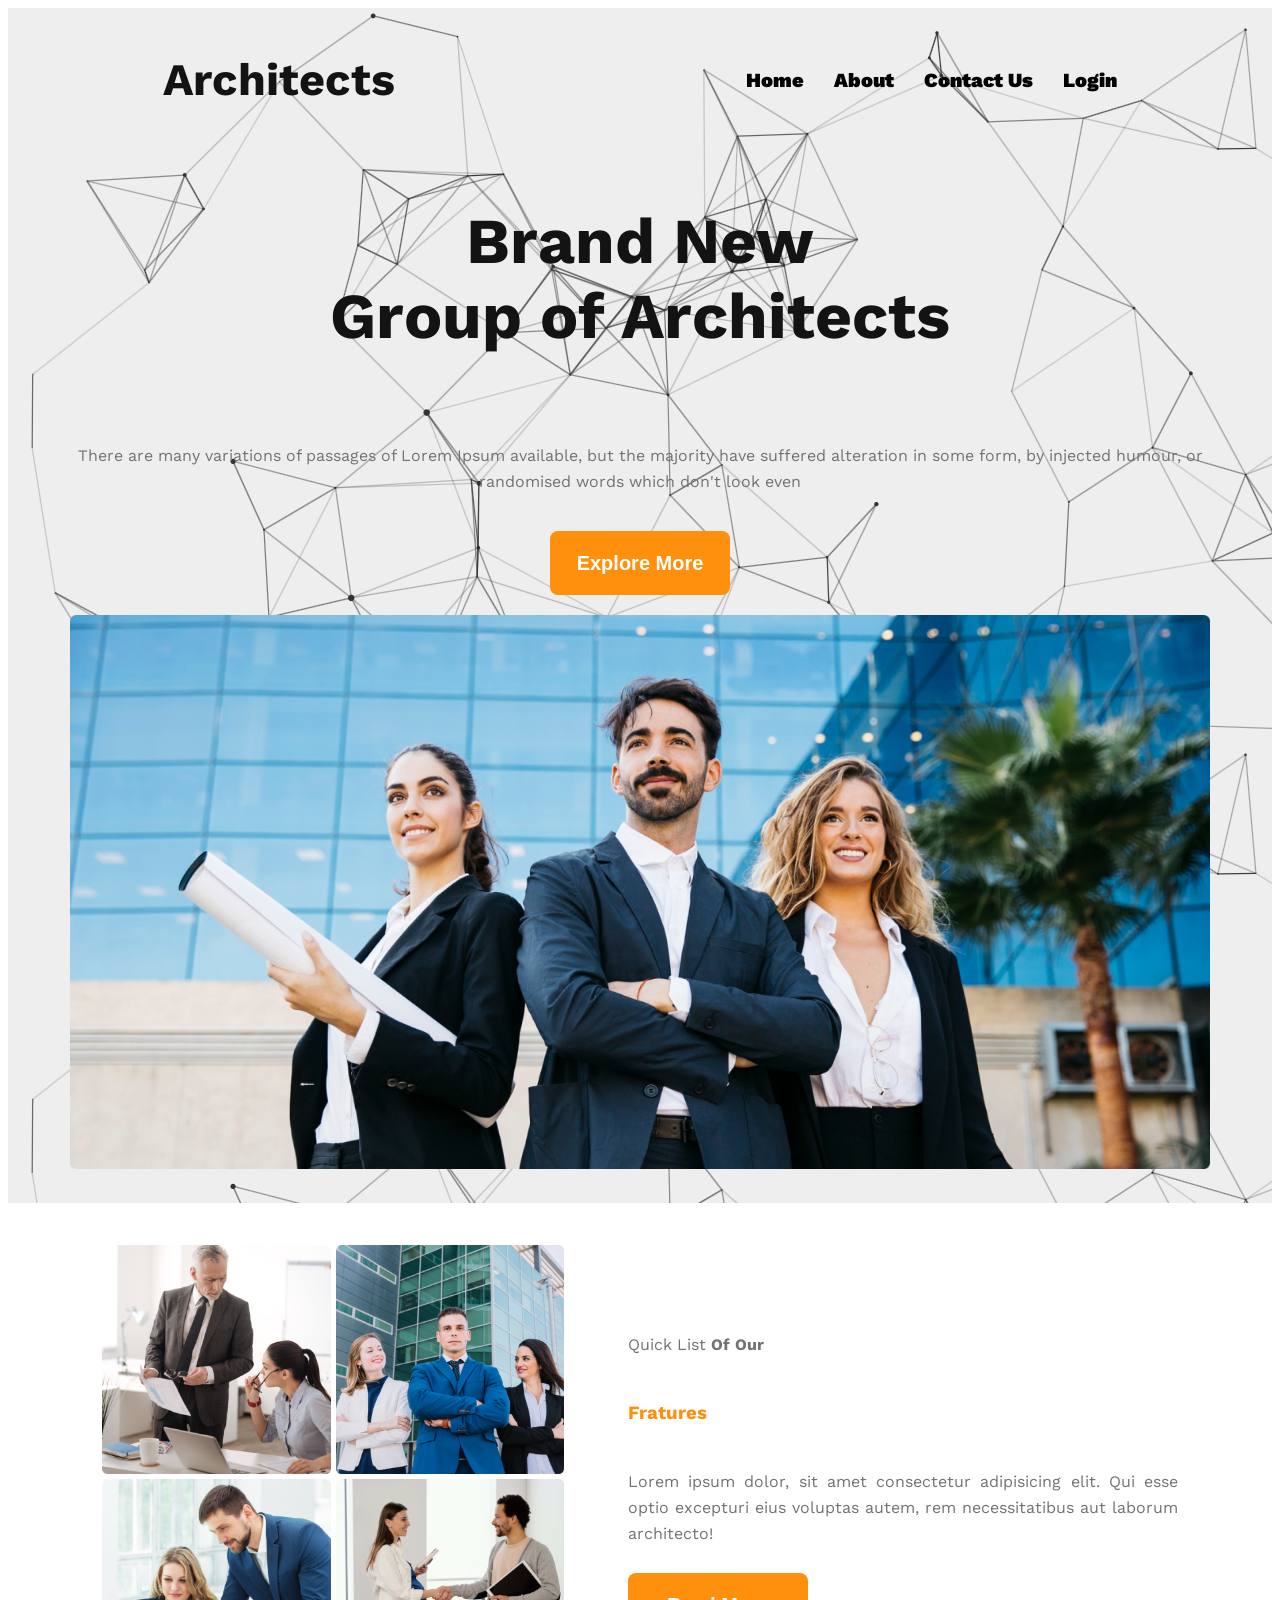
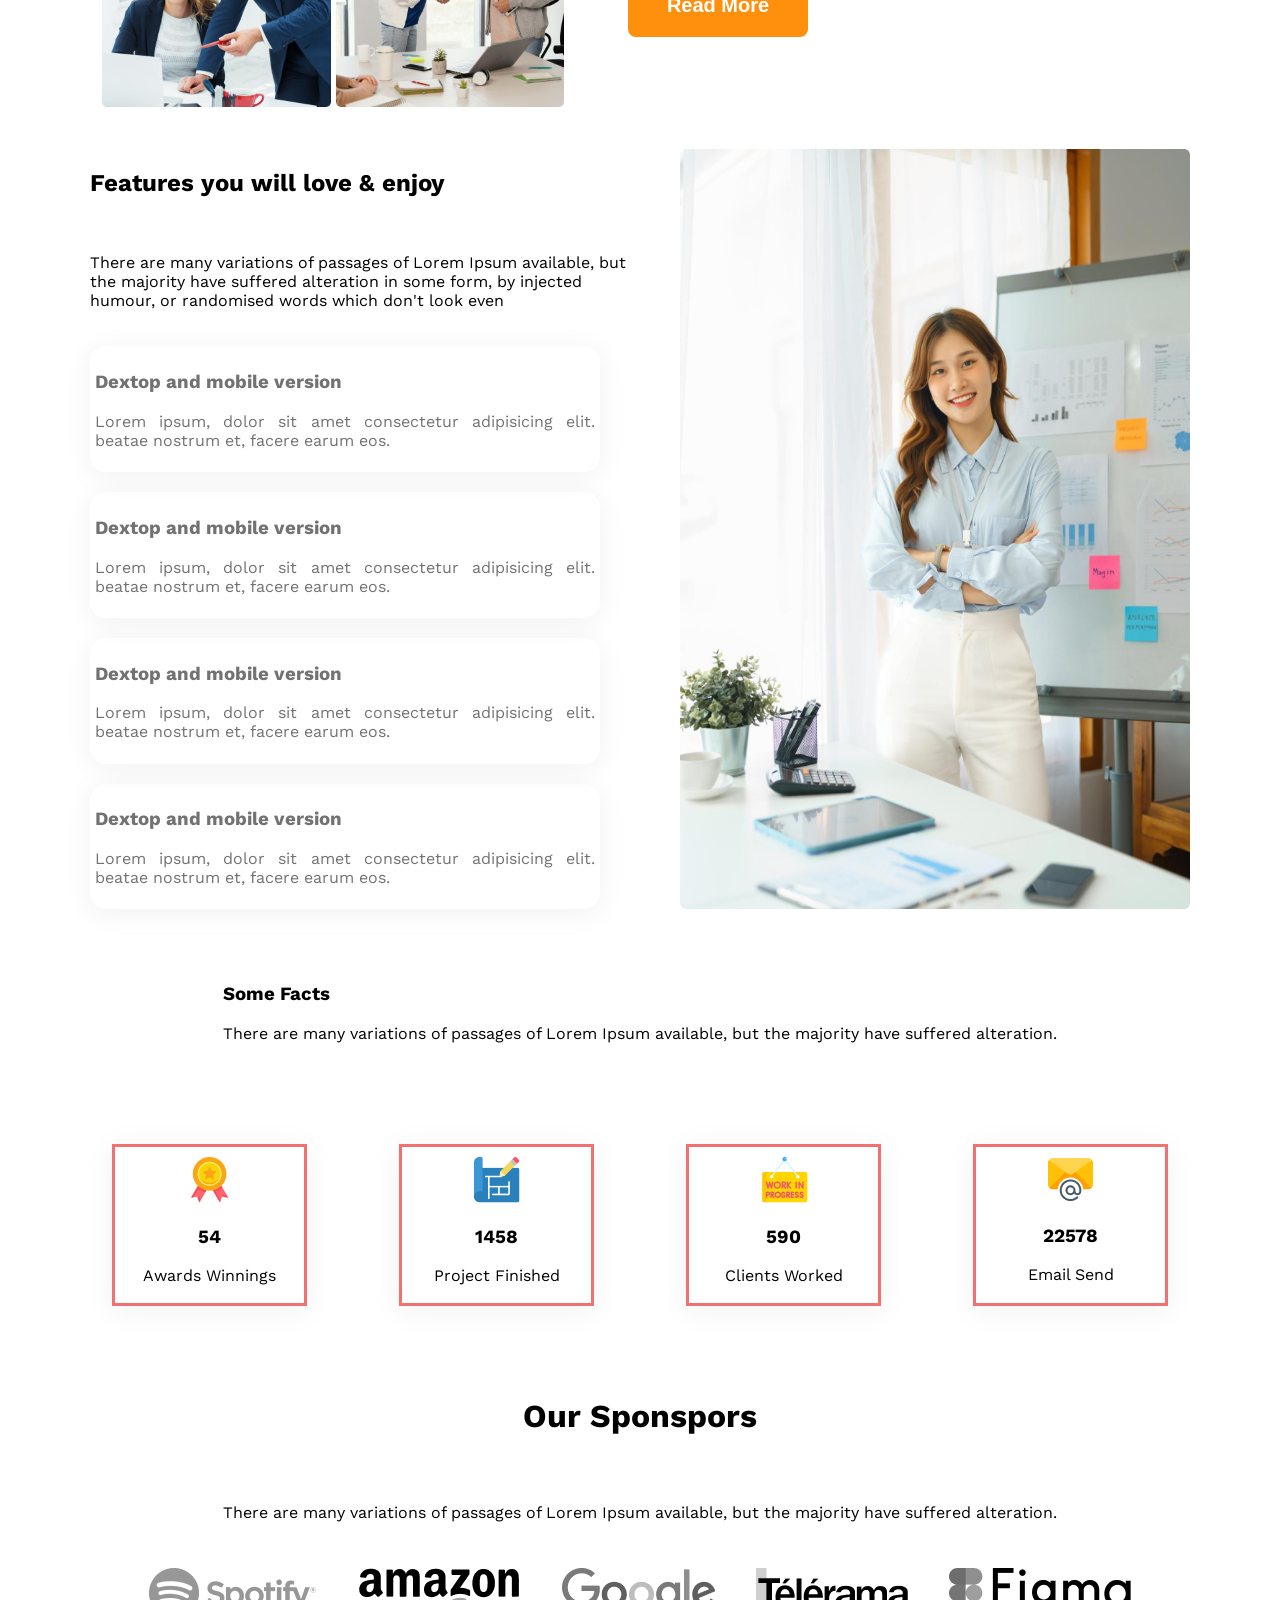
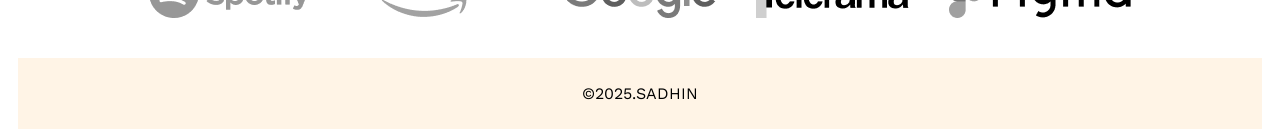
<file: index.html>
<!DOCTYPE html>
<html lang="en">
<head>
    <meta charset="UTF-8">
    <meta name="viewport" content="width=device-width, initial-scale=1.0">
    <title>Architects</title>
    <link rel="stylesheet" href="style/styles.css">
</head>
<body>
    <header class="color-tt">
        <nav>
            <h3>Architects</h3>
            <ul>
                <li><a href="">Home</a></li>
                <li><a href="">About</a></li>
                <li><a href="">Contact Us</a></li>
                <li><a href="">Login</a></li>
            </ul>
        </nav>  

            <div class="banner-container">
                <h2>Brand New <br>
                Group of Architects 
                </h2>
                <p>There are many variations of passages of Lorem Ipsum available,
                     but the majority have suffered alteration in some form, by injected humour,
                      or randomised words which don't look even   
                </p>
                <div>
                    <button class="btn-section">Explore More</button>
                </div>
                <div class="banner-image">
                    <img src="images/banner.png" alt="">
                </div>
            </div>

    </header>
    <main>
        <section class="list-of-features">
            <div class="list-of-features-img">
                <img src="images/team1.png" alt="">
                <img src="images/team2.png" alt="">
                <img src="images/team3.png" alt="">
                <img src="images/team4.png" alt="">
            </div>
            <div class="list-of-features-Article">
                <p>Quick List <strong>Of Our</strong></p>
                <h3 class="color-Feature" >Fratures</h3>
                <p>Lorem ipsum dolor, sit amet consectetur adipisicing elit. Qui esse optio excepturi eius voluptas autem,
                     rem necessitatibus aut laborum architecto!</p>
                <button class="btn-section" >Read More</button>
            </div>
        </section>
        
        <section class="loving-featre">
            <div class="loving-article">
                <h1>Features you will love & enjoy</h1>
                <p>There are many variations of passages of Lorem Ipsum available,
                     but the majority have suffered alteration in some form, by injected humour,
                     or randomised words which don't look even
                    </p>

                    <div class="loving-card">
                        <h3>Dextop and mobile version</h3>
                        <p>Lorem ipsum, dolor sit amet consectetur adipisicing elit. 
                             beatae nostrum et, facere earum eos.</p>
                    </div>
                    <div class="loving-card">
                        <h3>Dextop and mobile version</h3>
                        <p>Lorem ipsum, dolor sit amet consectetur adipisicing elit. 
                             beatae nostrum et, facere earum eos.</p>
                    </div>
                    <div class="loving-card">
                        <h3>Dextop and mobile version</h3>
                        <p>Lorem ipsum, dolor sit amet consectetur adipisicing elit. 
                             beatae nostrum et, facere earum eos.</p>
                    </div>
                    <div class="loving-card">
                        <h3>Dextop and mobile version</h3>
                        <p>Lorem ipsum, dolor sit amet consectetur adipisicing elit. 
                             beatae nostrum et, facere earum eos.</p>
                    </div>
            </div>
           <div class="loving-image">
            <img src="images/architect.png" alt="">
           </div>
        </section>
        <section class="sosme-facts-container">
            <div class="some-facts">
                <h3>Some Facts</h3>
                <p>There are many variations of passages of Lorem Ipsum available, but the majority have suffered alteration.</p>
            </div>
            
                <div class="some-fats-ccadr">
                    <img src="images/icons/ribon.png" alt="">
                    <h3>54</h3>
                    <p>Awards Winnings</p>
                </div>
                <div class="some-fats-ccadr">
                    <img src="images/icons/projects.png" alt="">
                    <h3>1458</h3>
                    <p>Project Finished</p>
                </div>
                <div class="some-fats-ccadr">
                    <img src="images/icons/customers.png" alt="">
                    <h3>590</h3>
                    <p>Clients Worked</p>
                </div>
                <div class="some-fats-ccadr">
                    <img src="images/icons/email.png" alt="">
                    <h3>22578</h3>
                    <p>Email Send</p>
                </div>
        </section>
        <div class="Our-Sponspors">
            <h1>Our Sponspors</h1>
            <p>
                There are many variations of passages of Lorem Ipsum available, but the majority have suffered alteration.

            </p>
             <div class="Our-Sponspors-company">
                <img src="images/sponsors/spotify.png" alt="">
                <img src="images/sponsors/amazon.png" alt="">
                <img src="images/sponsors/google.png" alt="">
                <img src="images/sponsors/telerama.png" alt="">
                <img src="images/sponsors/figma.png" alt="">
             </div>
        </div>
    </main>
    <footer>
        <p>&COPY;2025.SADHIN</p>
    </footer>
</body>
</html>
</file>
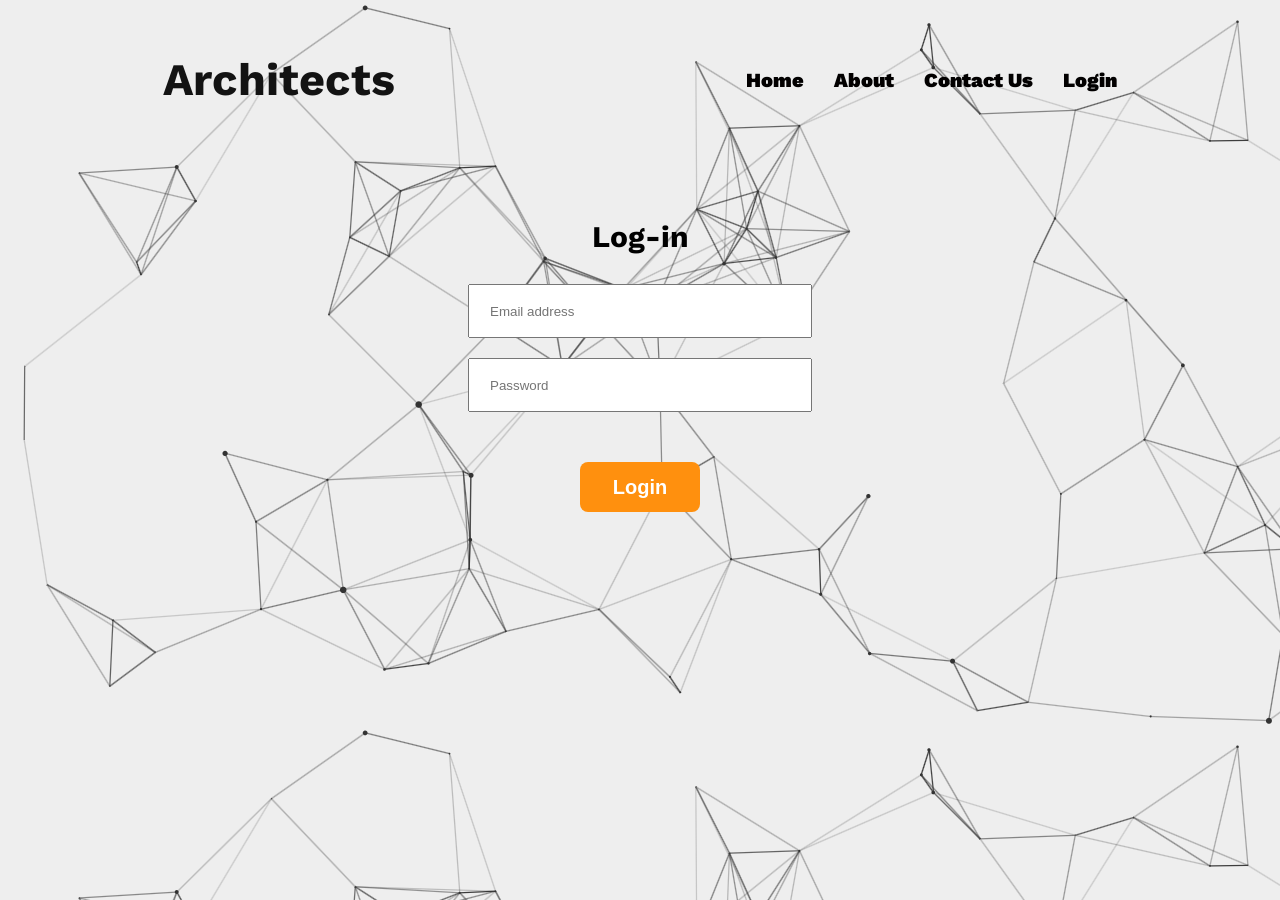
<file: login.html>
<!DOCTYPE html>
<html lang="en">
<head>
    <meta charset="UTF-8">
    <meta name="viewport" content="width=device-width, initial-scale=1.0">
    <title>Login-form</title>
    <link rel="stylesheet" href="style/styles.css">
    <style>
    .login-btn-section{
        top: 30px;
        position: relative;    
    width: 120px;
    height: 50px;
    border-radius: 8px;
    background: rgb(255, 144, 14);
    color: rgb(255, 255, 255);
    font-size: 20px;
    font-weight: 600;
    border: none;
 }
       .a-page{
        display: flex;
        justify-content:space-between;
        gap: 0px;
       }
       .header-loging-and-sign-up{
       
        display: flex;
        position: relative;
        gap: 25px;
       
        justify-content:space-between;
        align-items: center;
       }
     .box{
        width: 800px;
        height: 500px;
        border: solid black;
        border-radius: 16px;
        position: relative;
        bottom: 12px;
        
        /* background-color: rgba(194, 196, 195, 0.152); */
        flex-wrap: wrap;
        border: none;
     }
    form{
        
        display: flex;
        flex-direction: column;
        justify-content: center;
        position: relative;
        top: 10%;
        align-items: center;
        
       
    }
    main{
       
        display: flex;
        justify-content: space-around;
        align-items: center;
      
        
        /* padding: 35px; */
        /* flex-direction: row-reverse; */
       }
       .a-page{
        display: flex;
        gap: 30px;
        
    }
    
    #email{
        height: 10px;
        width: 300px;
        padding: 20px;
        /* border-radius: 18px; */
        margin-bottom: 20px;
      
    }
    #password{
        height: 10px;
        width: 300px;
        padding: 20px;
        /* border-radius: 18px; */
        margin-bottom: 20px;
    }
   
  form #email:hover{
    background-color: aqua;
  }
  form #password:hover{
    background-color: aqua;
  }
  form #conform-password:hover{
    background-color: aqua;
  }
  form h3{
    font-size:30px;
    display: flex;
    flex-wrap: wrap;
  }
  
    @media screen and (max-width:576px){
        main {
    display: flex;
    max-width: 1140px;
    margin: 0 auto;
}
    }
    
    </style>
</head>
<body class="color-tt">
   <header>
    <nav>
        <h3>Architects</h3>
        <ul>
            <li><a href="indx.html">Home</a></li>
            <li><a href="">About</a></li>
            <li><a href="">Contact Us</a></li>
            <li><a href="login.html">Login</a></li>
        </ul>
    </nav
   </header>
   <main>
    <section class=" box login-page">
       <form>
        <h3>Log-in</h3>
           
            <input placeholder="Email address" type="email" name="" id="email">
            <input placeholder="Password" type="password" name="" id="password">
           
            <button class="login-btn-section">Login</button>
           
       </form> 
    </section>
   </main>
</body>
</html>
</file>
<file: style/styles.css>
@import url('https://fonts.googleapis.com/css2?family=Azeret+Mono:ital,wght@0,100..900;1,100..900&family=Merriweather+Sans:ital,wght@0,300..800;1,300..800&family=Open+Sans:ital,wght@0,300..800;1,300..800&family=Work+Sans:ital,wght@0,100..900;1,100..900&display=swap');
.no{
    display: none;
}
body{
    /* max-width: 1140px;
    border: 2px red solid;
    margin: 0 auto; */
    font-family: Work sans;
}
.color-Feature{
    color: rgb(255, 144, 14);
}
.color-tt{
    background-image: url(/images/cool-background\ \(1\).png);

}
 /* Button section */
 .btn-section{
    width: 180px;
    height: 64px;
    border-radius: 8px;
    background: rgb(255, 144, 14);
    color: rgb(255, 255, 255);
    font-size: 20px;
    font-weight: 600;
    border: none;
 }
 .btn-section:hover{
    background-color: black;
 }
 /* Header nav */
nav{
    max-width: 100%;
    display: flex;
    align-items: center;
    justify-content: space-around;
}
nav ul{
    display: flex;
    gap: 30px;
    list-style: none;
}
nav h3{
    color: rgb(19, 19, 19);
font-size: 45px;
font-weight: 700;
}
nav a{
    text-decoration: none;
    color: rgb(2, 0, 0);
    font-size: 20px;
    font-weight: 900;
}
/* banner-containerb */
.banner-container{
  text-align: center;
  display: flex;
  flex-direction: column;
  gap: 20px;
  max-width: 1140px;
  margin: 0 auto;
}
.banner-container h2{
    color: rgb(19, 19, 19);
    font-size: 64px;
    font-weight: 700;
    line-height: 75px;
}
.banner-container p{
    color: rgb(114, 114, 114);

    font-size: 16px;
    font-weight: 400;
    line-height: 26px;
}
.banner-image{
    max-width: 1140px;
    margin: 0 auto;
    
    
}
.banner-image img{
    width: 100%;
    padding-bottom:30px;
}
/* main */
main{
    max-width:1140px;
    margin:0 auto;
    /* border: black solid 1px; */
    
}
/* list-of-features */
.list-of-features{
    max-width: 1140px;
    margin: 0 auto;
    display: flex;
    justify-content:space-between;
    position: relative;
    top:10px;
    bottom: 20px;
}
.list-of-features-img{
    display:grid;
    grid-template-columns: repeat(2, 1fr);
    max-width:550px;
    max-height: 570px;
    padding:2em;
    gap:5px;
}
.list-of-features-img img{
    width: 100%;
}
.list-of-features-Article{
    max-width: 550px;
    max-height: 570px;
    padding:2em;
    display: flex;
    flex-direction: column;
    justify-content: center;
    gap: 10px;
    text-align: justify;
    
}
.list-of-features-Article p{
    color: rgb(114, 114, 114);

    font-size: 16px;
    font-weight: 400;
    line-height: 26px;
}
/* Loving feature */
.loving-featre{
  display: flex;
  justify-content: space-between;
  max-width:1140px;
  max-height: 800px;
  margin: 0 auto;
  /* border: 1px black solid; */
}
.loving-article{
    display: flex;
    flex-direction: column;
    gap: 20px;
    padding: 20px;
    max-width:550px;
    /* max-height:100%; */
    /* border: 1px red solid; */
}
.loving-image{
    padding: 20px;
    max-width:550px;
    /* max-height: 100%; */
    /* border: 1px red solid; */
}
.loving-image img{
    width: 100%;
    height:100%;
}
.loving-card{
    border-radius: 16px;
    height: 130px;
    max-width: 500px;
    padding: 5px;
    color: rgb(114, 114, 114);
    box-shadow: 0 4px 30px rgba(0, 0, 0, 0.06);
    align-content: center;
    /* margin: 0 auto; */
    text-align: justify;
}
/* sosme-facts */
.sosme-facts-container{
    max-width: 1140px;
    max-height: 100%;
    margin: 0 auto;
    /* border: black 1px solid; */
    display: flex;
    flex-wrap: wrap;
    gap: 50px;
    justify-content: space-evenly;
   
}
.some-facts{
    text-align: left;
    padding: 5px;
    /* border: 2px rgb(241, 93, 93) solid; */
    margin: 30px;
}
.some-facts-car-container{
 display: flex;
 justify-content: space-evenly;
 position: relative;
 
 bottom:20px;
}
.some-fats-ccadr{
    width: 169px;
height: 136.22px;
background: rgb(255, 255, 255);
border: rgba(240, 101, 101, 0.921) 3px solid;
align-items: center;
text-align: center;
padding: 10px;
box-shadow: 0 4px 30px rgba(0, 0, 0, 0.06);
}
/* Our-Sponspors */
.Our-Sponspors{
    position: relative;
    top: 20px;
    /* bottom: 50px; */
    gap:30px;
    max-width: 1140px;
    display: flex;
    flex-direction: column;
    justify-items: center;
    text-align: center;
    /* border: 2px red solid; */
    padding: 50px;
}
.Our-Sponspors-company{
    display:flex;
    gap: 40px;
    justify-content: space-between;
    justify-content: center;
    align-items: center;
    
    
}
footer{
    text-align: center;
    background: rgba(255, 144, 14, 0.1);
    padding: 10px;
    margin: 10px;
    
}
.Our-Sponspors-company img{
        
    filter: grayscale(100%);
}

/* header media query */
@media screen and (max-width:576px){
    nav {
        max-width: 100%;
        display: flex
    ;
        align-items: center;
        justify-content: space-around;
        flex-wrap: wrap;
        flex-direction: column;
    }
    nav h3 {
        color: rgb(19, 19, 19);
        font-size: 2rem;
        font-weight: 700;
        text-align: center;
    }
    nav ul {
        display: flex
    ;
        gap: 30px;
        list-style: none;
        position: relative;
        right: 1.4rem;
    }
    .banner-container h2 {
        color: rgb(19, 19, 19);
        font-size: 37px;
        font-weight: 700;
        line-height: 75px;
        padding: 1rem;
    }
    .banner-container p {
        color: rgb(114, 114, 114);
        font-size: 16px;
        font-weight: 400;
        line-height: 26px;
        padding: 1em;
        text-align: justify;
    }
    /* List of feature */
    .list-of-features {
        max-width: 1140px;
        margin: 0 auto;
        display: flex;
        
        justify-content: space-between;
        flex-direction: column;
    }
    .btn-section {
        width: 120px;
        height: 54px;
        border-radius: 8px;
        background: rgb(255, 144, 14);
        color: rgb(255, 255, 255);
        font-size: 20px;
        font-weight: 600;
        border: none;
    }
    /* lovig fatures */
    .loving-featre {
        display: flex
    ;
        justify-content: space-between;
        max-width: 1140px;
        max-height: 950px;
        margin: 0 auto;
        /* border: 1px black solid; */
        flex-direction: column;
    }
    .sosme-facts-container {
        max-width: 1140px;
        max-height: 100%;
        margin: 0 auto;
        /* border: black 1px solid; */
        display: flex
    ;
        flex-wrap: wrap;
        gap: 40px;
        justify-content: space-evenly;
        position: relative;
        top: 520px;
        padding: 7px;
    }
    .Our-Sponspors {
        position: relative;
        top: 500px;
        /* bottom: 50px; */
        gap: 30px;
        max-width: 1140px;
        display: flex
    ;
        flex-direction: column;
        justify-items: center;
        text-align: center;
        /* border: 2px red solid; */
        padding: 50px;
    }
    .Our-Sponspors-company {
        /* display: flex
    ; */
        display: grid;
        justify-content: space-around;
        gap: 40px;
    }
    footer{
        text-align: center;
        background: rgba(255, 144, 14, 0.1);
        padding: 15px;
        margin: 5px;
        position: relative;
        top: 540px;
    }
    }
    @media screen and (min-width:576px)and (max-width:992px){
         
        .Our-Sponspors-company {
            display: flex
        ;
            gap: 40px;
            justify-content: space-between;
            justify-content: center;
            align-items: center;
            flex-direction: column;
        }
        .loving-featre {
            display: flex
        ;
            justify-content: space-between;
            max-width: 1140px;
            max-height: 800px;
            margin: 0 auto;
            /* border: 1px black solid; */
            flex-direction: column;
        }
        .loving-image {
            padding: 20px;
            max-width: 550px;
            /* max-height: 100%; */
            /* border: 1px red solid; */
            margin: 0 auto;
        }
        .loving-article {
            display: flex
        ;
            flex-direction: column;
            gap: 20px;
            padding: 20px;
            max-width: 550px;
            /* max-height: 100%; */
            margin: 0 auto;
            /* border: 1px red solid; */
        }
        .sosme-facts-container {
            max-width: 1140px;
            max-height: 100%;
            margin: 0 auto;
            /* border: black 1px solid; */
            display: flex
        ;
            flex-wrap: wrap;
            gap: 20px;
            position: relative;
            top: 800px;
            justify-content: space-evenly;
        }
       
        .Our-Sponspors {
            position: relative;
            /* bottom: 50px; */
            gap: 10px;
            max-width: 1140px;
            display: flex
        ;
            flex-direction: column;
            justify-items: center;
            text-align: center;
            /* border: 2px red solid; */
            padding: 50px;
            position: relative;
            top: 800px;
        
       
    }
    footer {
        text-align: center;
        background: rgba(255, 144, 14, 0.1);
        padding: 10px;
        margin: 5px;
        position: relative;
        top: 800px;
    }
}
</file>
